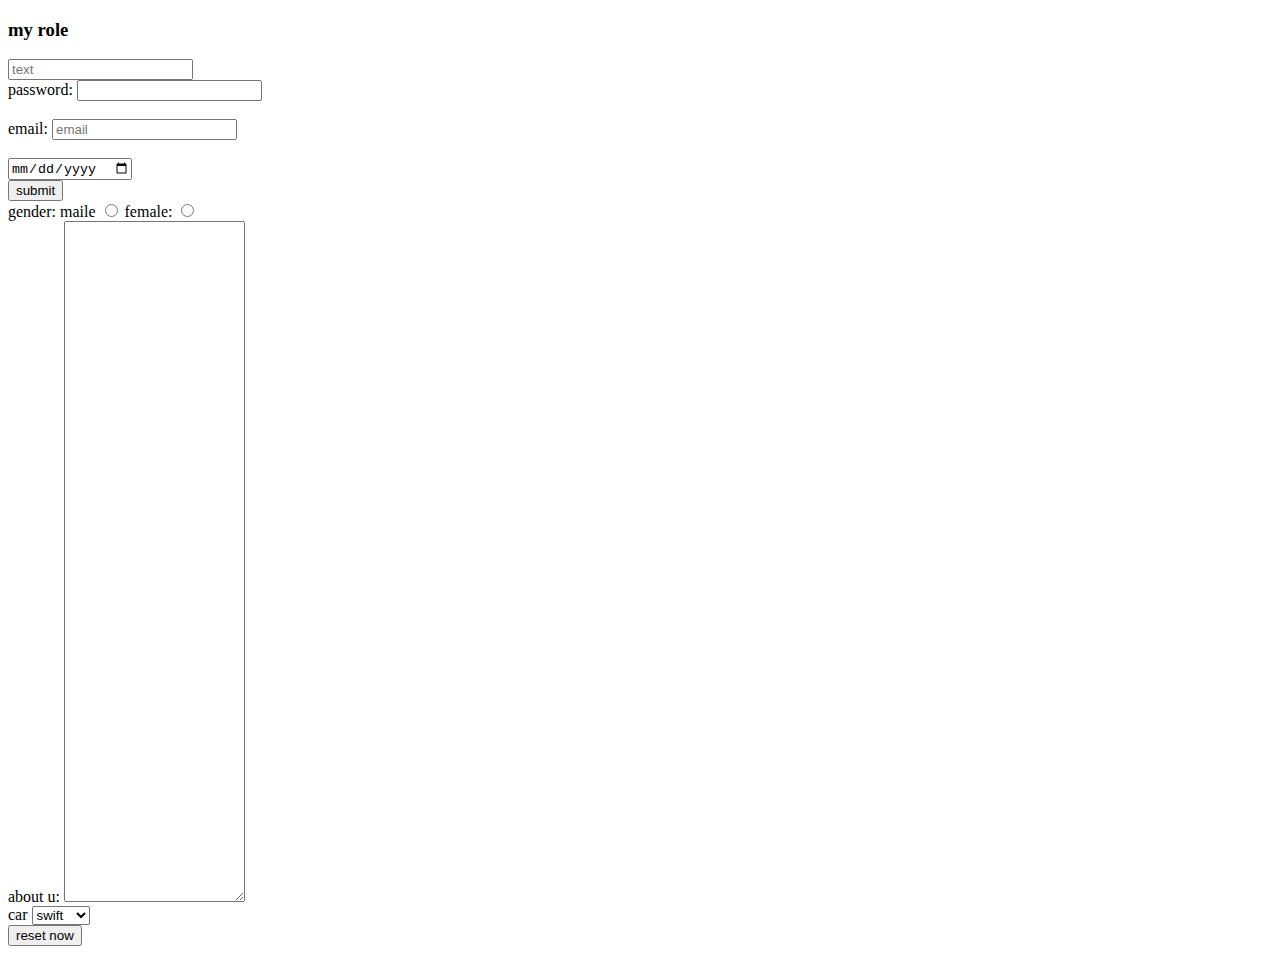
<file: anu.html>
<!DOCTYPE html>
<html lang="en">
<head>
    <meta charset="UTF-8">
    <meta http-equiv="X-UA-Compatible" content="IE=edge">
    <meta name="viewport" content="width=>, initial-scale=1.0">
    <title>Document</title>
    
</head>
<body>
    <form>
    <h3>my role</h3>
    
         <input placeholder="text" name="my role" id="role" >
    </div><br>
    <div> 
        password: <input type="password">
    </div><br>
    <div>
        email: <input placeholder="email" name="my email" >
    </div><br>
     <div>
        <input type="date">
     </div>
    <div>
        <button>
            submit
        </button>
    </div>
    <div>
        gender:  maile <input type="radio"> female: <input type="radio" >
       </div>
       <div>
        about u: <textarea name="my text" col="30" rows="45">

        </textarea>
       </div>
       <div>
        <label for="car">car</label>
        <select name="my car" id="car">
            <option value="swi">swift</option>
            <option value="ind">indigo</option>        </select>
       </div>
       <div>
        
            <input type="reset" value="reset now">
        
       </div>
    </form>
</body>
</html>
</file>
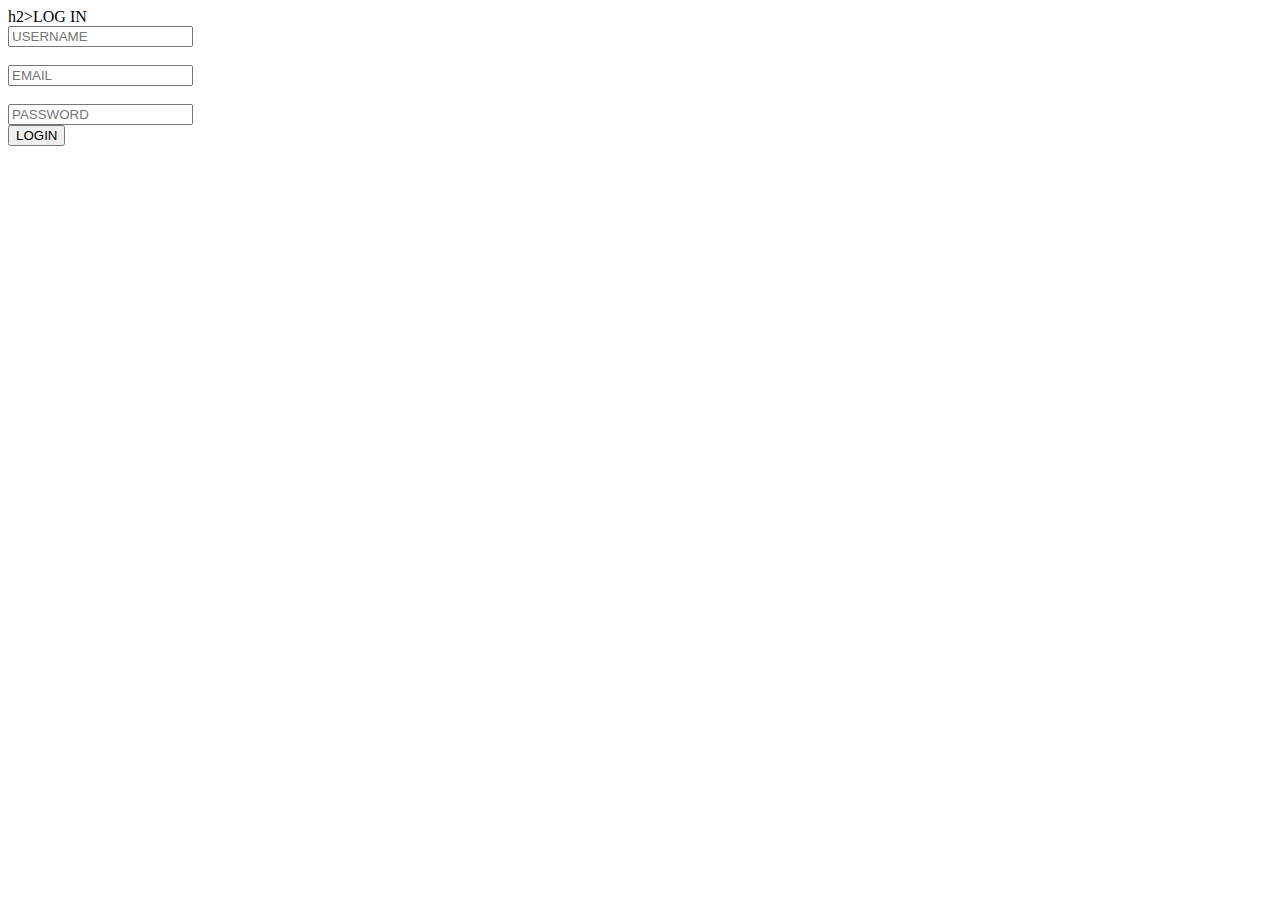
<file: anu1.html>
<!DOCTYPE html>
<html lang="en">
<head>
    <meta charset="UTF-8">
    <meta http-equiv="X-UA-Compatible" content="IE=edge">
    <meta name="viewport" content="width=device-width, initial-scale=1.0">
    <title>Document</title>
</head>
<body>
    <span class="classa classb"></span>
    <div id="mainclass"></div>
    h2>LOG IN</h2>
            
            <div class="inputBox">
            <input type="text" placeholder="USERNAME"  ></div><br>
            <div>
             <input type="text" placeholder="EMAIL" >
            </div><br>
            <div>
            <input type="password" placeholder="PASSWORD">
            </div>
            <div>
                <input type="submit" value="LOGIN">
            </div>
            <a href="index2.html" class="btn" LOGIN</a>
</body>
</html>
</file>
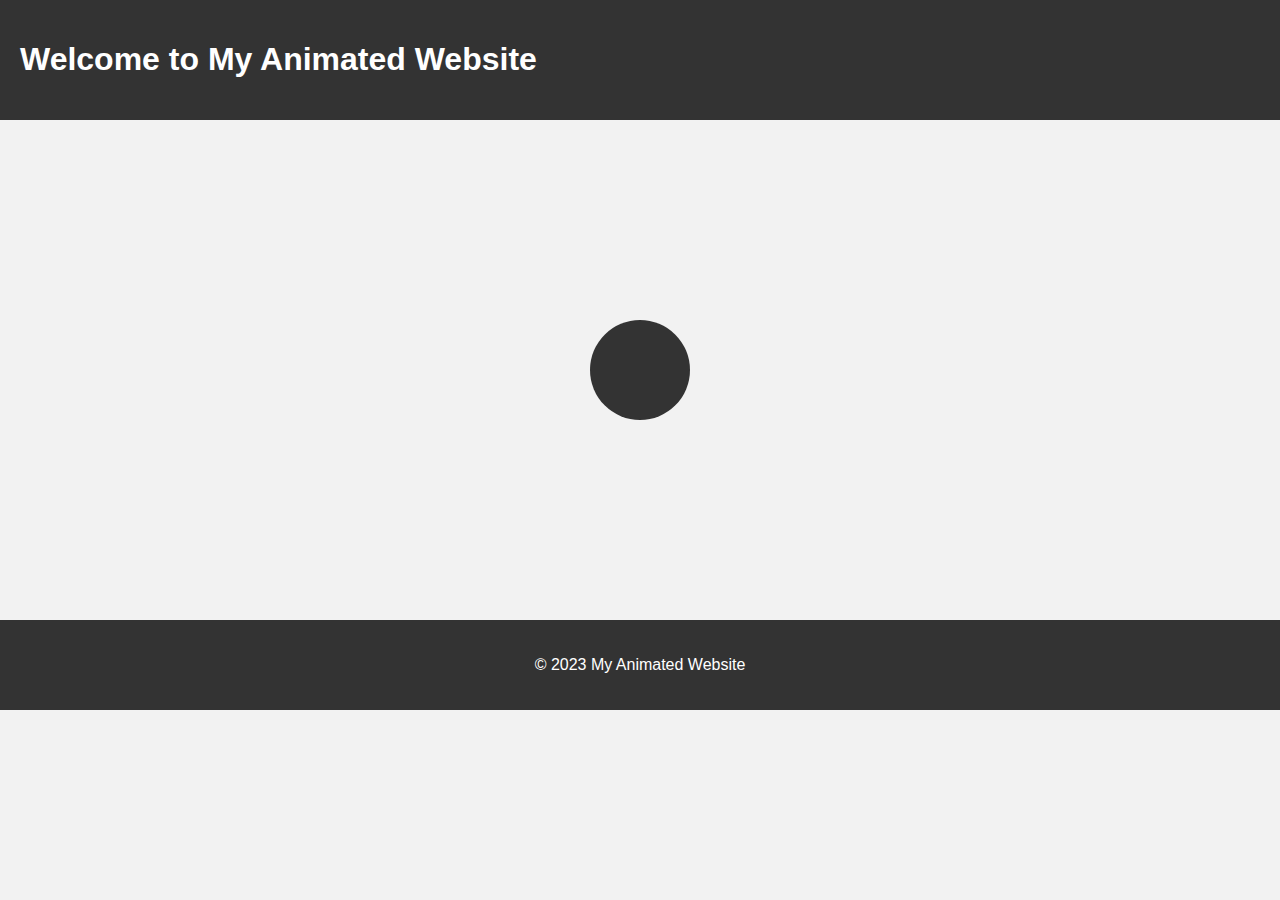
<file: d.html>
<!DOCTYPE html>
<html>
<head>
	<title>My Animated Website</title>
	<link rel="stylesheet" type="text/css" href="d.css">
</head>
<body>
	<header>
		<h1>Welcome to My Animated Website</h1>
	</header>

	<main>
		<div class="box"></div>
	</main>

	<footer>
		<p>&copy; 2023 My Animated Website</p>
	</footer>

	<script src="d.js"></script>
</body>
</html>
</file>
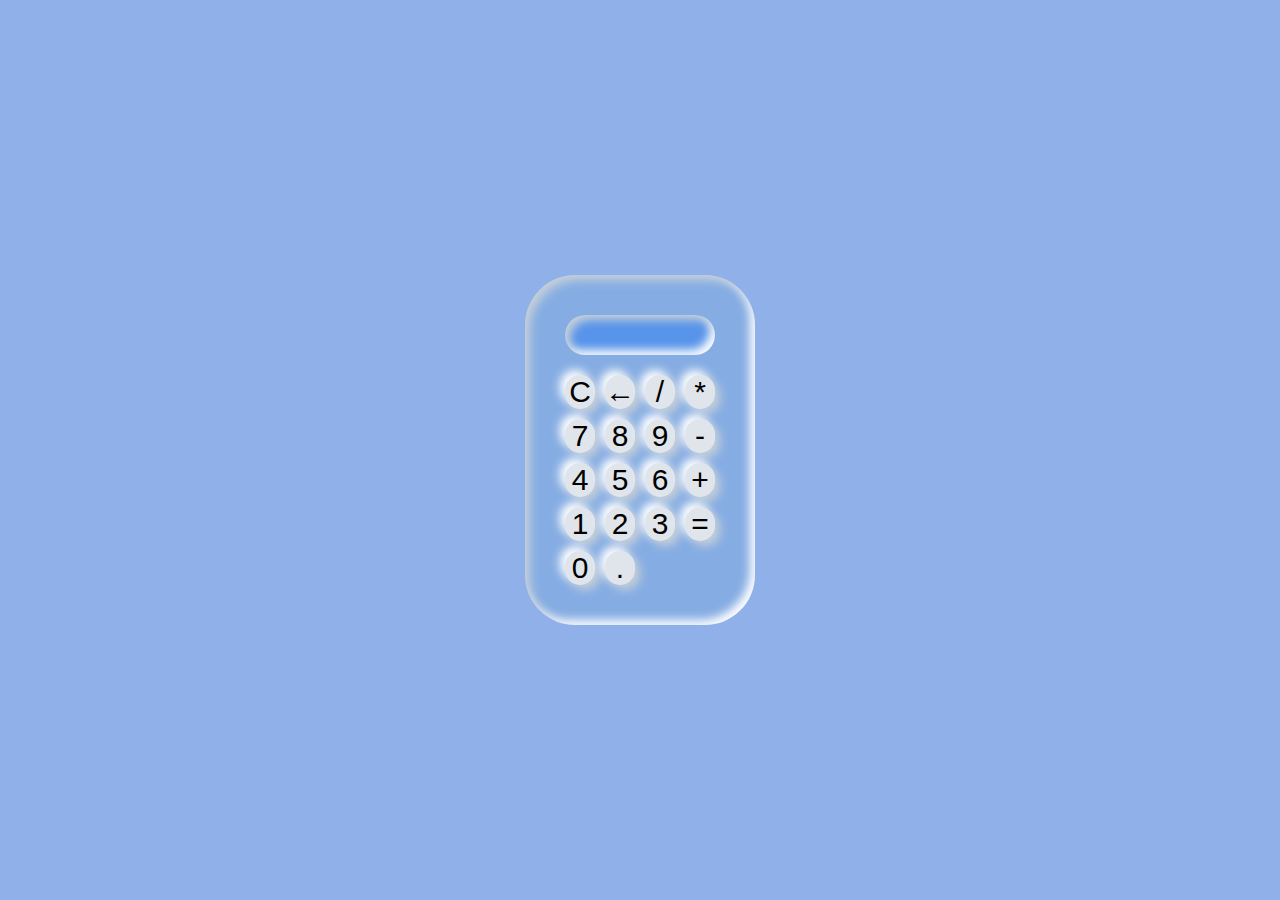
<file: e.html>
<!DOCTYPE html>
<html>
<head>
	<title>Neumorphic Calculator</title>
	<link rel="stylesheet" type="text/css" href="e.css">
	
</head>
<body>
	<div class="calculator">
		<div class="display">
			<p id="input"></p>
			<p id="output-screen"></p>
		</div>
		<div class="buttons">
			<button id="clear">C</button>
			<button id="backspace">←</button>
			<button id="divide">/</button>
			<button id="multiply">*</button>
			<button id="seven">7</button>
			<button id="eight">8</button>
			<button id="nine">9</button>
			<button id="subtract">-</button>
			<button id="four">4</button>
			<button id="five">5</button>
			<button id="six">6</button>
			<button id="add">+</button>
			<button id="one">1</button>
			<button id="two">2</button>
			<button id="three">3</button>
			<button id="equals">=</button>
			<button id="zero">0</button>
			<button id="decimal">.</button>
		</div>
	</div>
    <script> 
        let outputScreen = document.getElementById("output-screen");
        function display(num){
            outputScreen.value +=num;
        }
    </script>
</body>
</html>
</file>
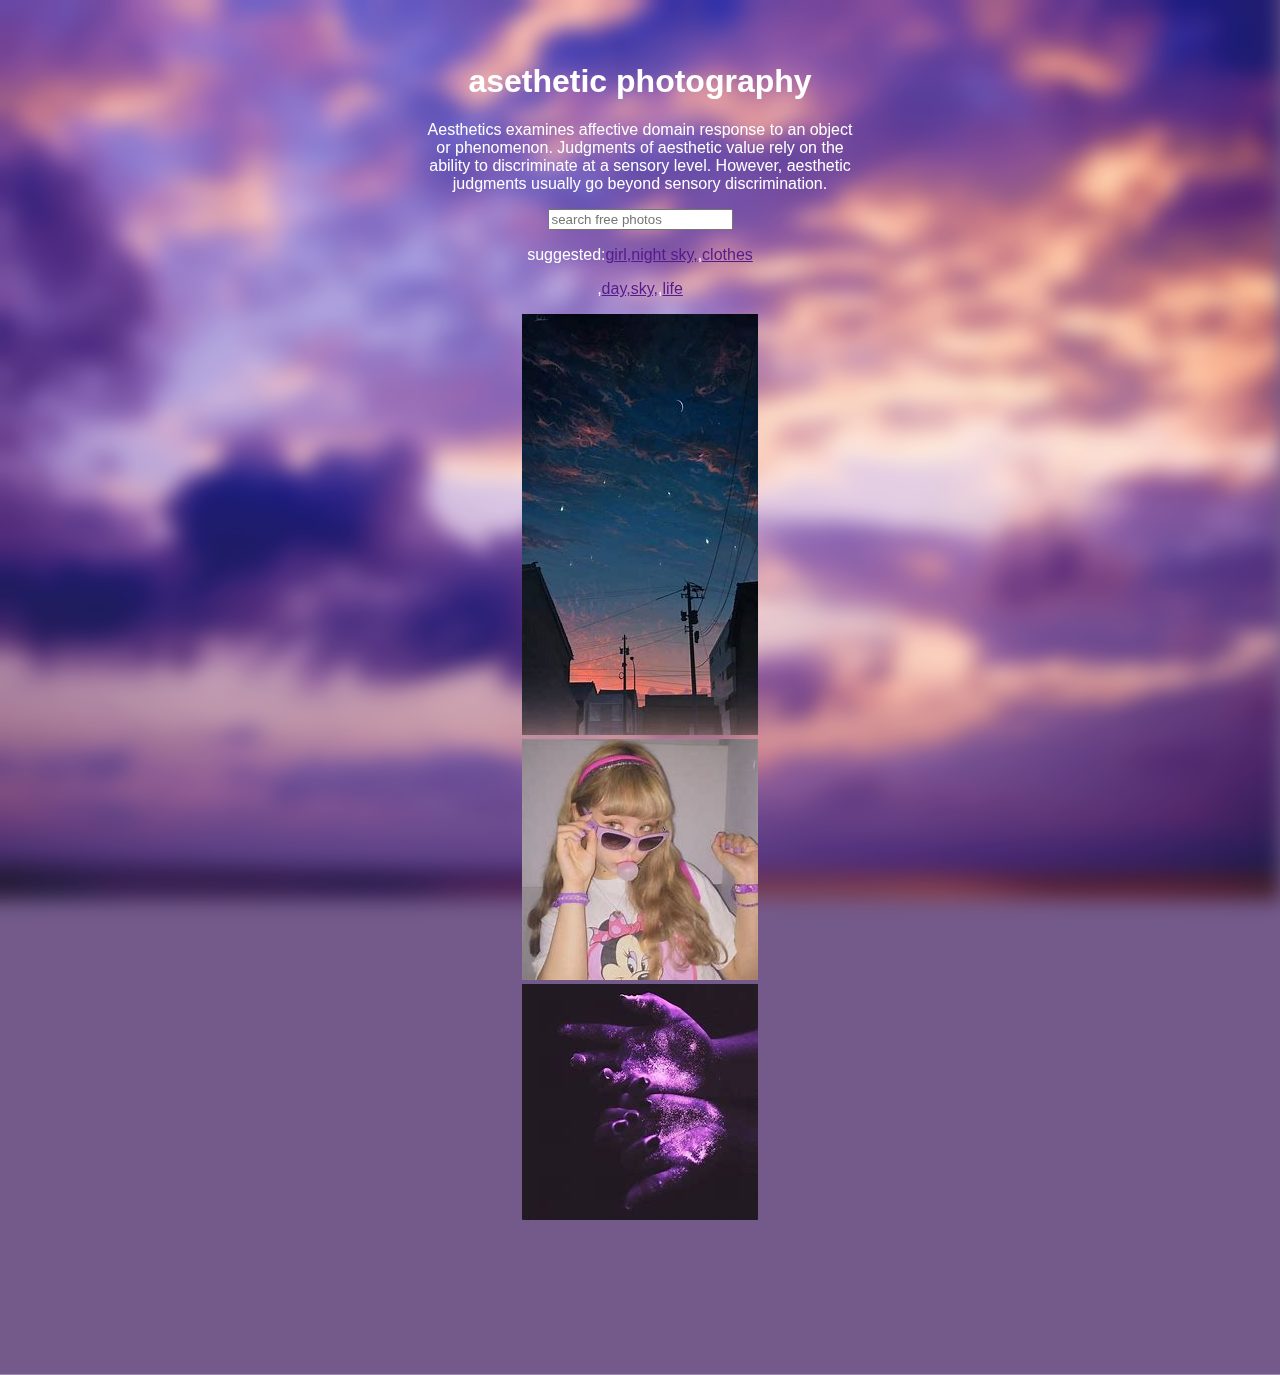
<file: vscode/index11.html>
<!DOCTYPE html>
<html lang="en">
<head>
    <meta charset="UTF-8">
    <meta http-equiv="X-UA-Compatible" content="IE=edge">
    <meta name="viewport" content="width=device-width, initial-scale=1.0">
    <title>Document</title>
    <style>
        body{
        margin: 0;
        padding: 0;
        box-sizing:border-box;
        font-family: 'poppins',sans-serif;
        background-color: rgb(98, 70, 125);
    }
    
        
    
    .container{
        width: 100%;
        height: 100vh;
        background-image: url(purple.png);
        background-position: center;
        background-size: cover;
        display: flex;
        flex-direction: column;
        align-items: center ;
        align-content: center;
        justify-content: center;
        
    

    }
    .logo{
        width: 13px;
        margin: 13px 0;
    }
    nav,.navbar ul{
        display: flex;
        align-items: center;
    }
    .navbar ul li{
        list-style: none;
        margin-right: 45px;
        cursor: pointer;
    }
    .navbar ul li a{
        color: #fff;
        text-decoration: :none;
        .banner-text{
            width: 60%;
            color: #fff;
            text-align: center;
            position: absolute;
            top: 50%;
            left: 50%;
            transform: translate(-50%,-50%);

        }
        

    }
    .card{
        width: 90%;
        max-width: 440px;
        color: #fff;
        text-align: center;
        padding: 150px 500px;
        border: 1px solid rgba(14, 13, 13, 0.3);
        background: rgb(255, 255, 225,0.3);
        border-radius: 16px;
        box-shadow: 0 4px 30px rgba(255, 255, 255, 0.6);
        backdrop-filter: blur(5px);
        background: rgba( 255, 255, 255, 0.11);
        backdrop-filter: blur(10px);
        -webkit-backdrop-filter: blur(10px);
        border-radius: 16px;
        box-shadow: 0 4px 30px rgba(0, 0, 0, 0.1);
        border: 1px solid rgba(255, 255, 255, 0.3);
    
    }
.btn{
    text-decoration: none;
    display: inline-block;
    font-size: 18px;
    font-weight: 500;
    background: #fff;
    color: #81548c;
    padding: 10px 30px;
    border-radius: 30px;
    margin: 30px 0 10px;
}
.sec{
    position: relative;
    background-color: #81548c;
    padding: 10px;
}
.sec h2{
    font-size: 3em;
    color: rgb(61, 15, 68);
    scroll-margin-bottom: 10px;

}
banner-text h1{
            font-size: 45px;
            
        }
        .banner-text p{
            font-size: 20px;
            line-height: 30px;
            margin: 20px 0 30px;
        }
        .banner-text input{
            width: 100%;
            margin: auto;
            background: #fff;
            padding: 15px;
            box-sizing: border-box;
            border-radius: 20px;
        }
    </style>
</head>
<body>
    
    <div class="container"> 
        <div class="navbar">
            <div class="logo">
                <img src="aset.png">
            </div>
            <nav>
            <ul>
                <li><a href="#">HOME</a></li>
                <li><a href="#">ABOUT</a></li>
                <li><a href="#">PHOTOS</a></li>
                <li><a href="#">CONTACT US</a></li>
            </ul>

            </nav>
        </div>
        
        <div class="card" data-tilt>
            <h1>asethetic photography</h1>
            <p>Aesthetics examines affective domain response to an object or phenomenon. Judgments of aesthetic value rely on the ability to discriminate at a sensory level. However, aesthetic judgments usually go beyond sensory discrimination.</p>
           <input type="text" placeholder="search free photos">
            <p class="suggested">suggested:<a href="">girl,<a href="">night sky,</a>,<a href="">clothes</a></p>
            ,<a href="">day,<a href="">sky,</a>,<a href="">life</a></p>
            <div class="pic">
                <img src="nig.png">
                <img src="girl.png">
                <img src="hnds.png">
            </div>
        </div>
    </div>
        
</body>
</html>
</file>
<file: d.css>
body {
	font-family: Arial, sans-serif;
	background-color: #f2f2f2;
	margin: 0;
	padding: 0;
}

header {
	background-color: #333;
	color: #fff;
	padding: 20px;
}

main {
	position: relative;
	height: 500px;
}

.box {
	position: absolute;
	top: 50%;
	left: 50%;
	transform: translate(-50%, -50%);
	width: 100px;
	height: 100px;
	background-color: #333;
	border-radius: 50%;
	animation-name: bounce;
	animation-duration: 1s;
	animation-timing-function: ease-in-out;
	animation-iteration-count: infinite;
}

@keyframes bounce {
	0% {
		transform: translate(-50%, -50%) scale(1);
	}
	50% {
		transform: translate(-50%, -150%) scale(0.5);
	}
	100% {
		transform: translate(-50%, -50%) scale(1);
	}
}

footer {
	background-color: #333;
	color: #fff;
	text-align: center;
	padding: 20px;
}
</file>
<file: e.css>
* {
	margin: 0;
	padding: 0;
	box-sizing: border-box;
}

body {
	background-color: #8fb0e8;
	display: flex;
	justify-content: center;
	align-items: center;
	height: 100vh;
}

.calculator {
	background-color: #86ade3;
	border-radius: 50px;
	box-shadow: inset 5px 5px 10px #c5cfd9, inset -5px -5px 10px #ffffff;
	padding: 40px;
}

.display {
	background-color: #5794ea;
	border-radius: 30px;
	box-shadow: inset 5px 5px 10px #c5cfd9, inset -5px -5px 10px #ffffff;
	padding: 20px;
	margin-bottom: 20px;
	text-align: right;
}

.display p {
	font-size: 40px;
	margin: 0;
}

.buttons {
	display: grid;
	grid-template-columns: repeat(4, 1fr);
	grid-gap: 10px;
}

button {
	background-color: #e0e5ec;
	border-radius: 20px;
	box-shadow: 5px 5px 10px #c5cfd9, -5px -5px 10px #ffffff;
	border: none;
	cursor: pointer;
	font-size: 30px
</file>
